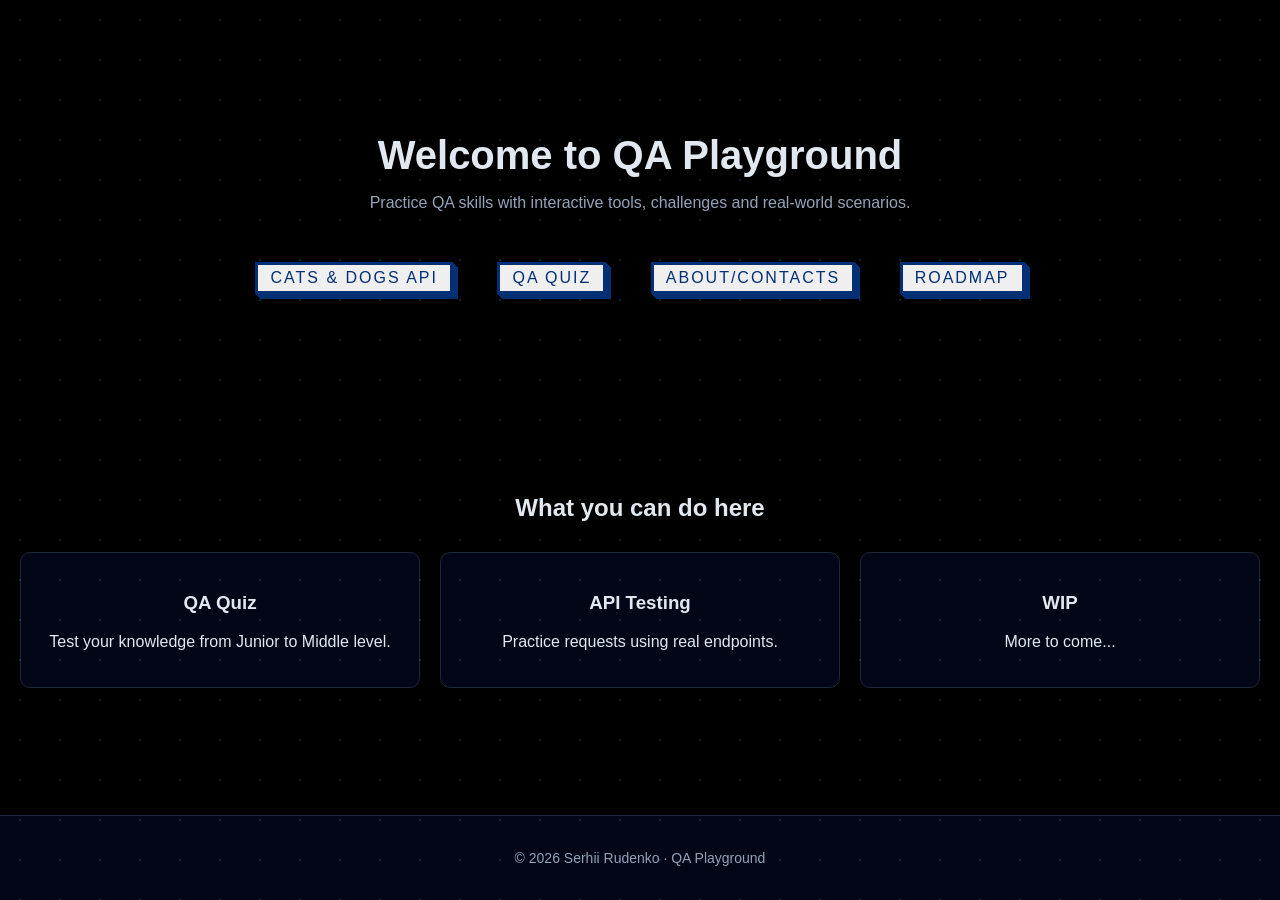
<file: index.html>
<!doctype html>
<html lang="eng">
    <head>
        <meta charset="utf-8" />
        <meta name="viewport" content=" width=device-width, initial-scale=1.0">
        <title>QA Playground</title>
        <link rel="stylesheet" href="css/style.css" />
    </head>

    <body>
       
        <section class="hero">
            <h1>Welcome to QA Playground</h1>
            <p>Practice QA skills with interactive tools, challenges and real-world scenarios.</p>
    
            <div class="buttons">
                <button class="button-54" role="button" onclick="window.location.href='https://github.com/SerhiiRudenkoepk/API-Cats-Dogs'">Cats & Dogs API</button>
                <button class="button-54" role="button" onclick="window.location.href='quiz.html'">QA QUIZ</button>
                <button class="button-54" role="button" onclick="window.location.href='about.html'">ABOUT/CONTACTS</button>
                <button class="button-54" role="button" onclick="window.location.href='roadmap.html'">ROADMAP</button>
            </div>
            
        </section>
    
        <!-- INFO SECTION -->
        <section class="info">
            <h2>What you can do here</h2>
    
            <div class="cards">
                <div class="card">
                    <h3>QA Quiz</h3>
                    <p>Test your knowledge from Junior to Middle level.</p>
                </div>
    
                <div class="card">
                    <h3>API Testing</h3>
                    <p>Practice requests using real endpoints.</p>
                </div>
    
                <div class="card">
                    <h3>WIP</h3>
                    <p>More to come... </p>
                </div>
            </div>
        </section>
        <footer class="footer">
            <p>© 2026 Serhii Rudenko · QA Playground</p>
          </footer>
    </body>
</html>
</file>
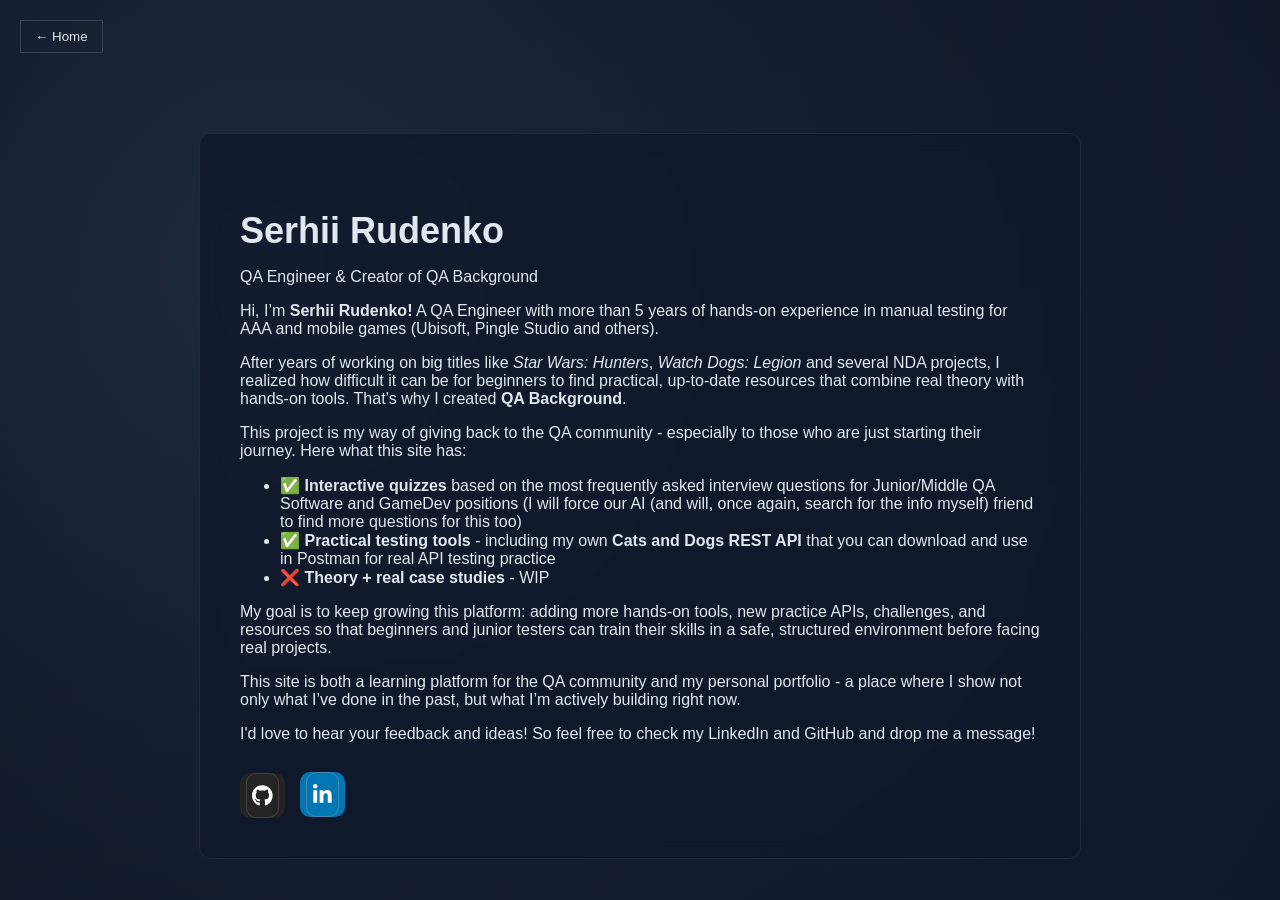
<file: about.html>
<!DOCTYPE html>
<html lang="en">
    <head>
        <meta charset="utf-8" />
        <meta name="viewport" content=" width=device-width, initial-scale=1.0">
        <title>About me</title>
        <link rel="stylesheet" href="css/about.css" />
    </head>

    <body>
        <!-- BACK BUTTON -->
  <div class="top-bar">
    <button class="back-btn" onclick="window.location.href='index.html'">← Home</button>
  </div>

  <!-- MAIN SECTION -->
  <section class="about-container">

    

    <section class="max-w-4xl mx-auto px-6 py-16">
        <div class="text-center mb-12">
          <h1 class="text-5xl font-bold text-gray-900 mb-2">Serhii Rudenko</h1>
          <p class="text-2xl text-blue-600 font-medium">QA Engineer &amp; Creator of QA Background</p>
        </div>
    
        <div class="prose prose-lg max-w-none text-gray-700">
          <p class="text-xl leading-relaxed">
            Hi, I’m <strong>Serhii Rudenko!</strong> A QA Engineer with more than 5 years of hands-on experience in manual testing for AAA and mobile games (Ubisoft, Pingle Studio and others).
          </p>
    
          <p class="mt-6">
            After years of working on big titles like <em>Star Wars: Hunters</em>, <em>Watch Dogs: Legion</em> and several NDA projects, 
            I realized how difficult it can be for beginners to find practical, up-to-date resources that combine real theory with hands-on tools. 
            That’s why I created <strong>QA Background</strong>.
          </p>
    
          <p class="mt-6">
            This project is my way of giving back to the QA community - especially to those who are just starting their journey. 
            Here what this site has:
          </p>
    
          <ul class="mt-8 grid grid-cols-1 md:grid-cols-2 gap-6 text-base">
            <li class="flex items-start gap-3">
              <span class="text-emerald-500 mt-1">✅</span>
              <span><strong>Interactive quizzes</strong> based on the most frequently asked interview questions for Junior/Middle QA Software and GameDev positions (I will force our AI (and will, once again, search for the info myself) friend to find more questions for this too)</span>
            </li>
            <li class="flex items-start gap-3">
              <span class="text-emerald-500 mt-1">✅</span>
              <span><strong>Practical testing tools</strong> - including my own <strong>Cats and Dogs REST API</strong> that you can download and use in Postman for real API testing practice</span>
            </li>
            <li class="flex items-start gap-3">
              <span class="text-emerald-500 mt-1">❌</span>
              <span><strong>Theory + real case studies</strong> - WIP</span>
            </li>
            
          </ul>
    
          <p class="mt-10 text-lg">
            My goal is to keep growing this platform: adding more hands-on tools, new practice APIs, challenges, and resources so that beginners and junior testers can train their skills in a safe, structured environment before facing real projects.
          </p>
    
          <p class="mt-8 text-lg font-medium text-gray-900">
            This site is both a learning platform for the QA community and my personal portfolio - a place where I show not only what I’ve done in the past, but what I’m actively building right now.
            </p>
            <p>
            I'd love to hear your feedback and ideas! So feel free to check my LinkedIn and GitHub and drop me a message!
          </p>
        </div>
    

    <!-- LINKS -->
    <div class="links">
        
<button class="Btn" onclick="window.location.href='https://github.com/SerhiiRudenkoepk'">
    <span class="svgContainer">
      <svg fill="white" viewBox="0 0 496 512" height="1.6em"><path d="M165.9 397.4c0 2-2.3 3.6-5.2 3.6-3.3.3-5.6-1.3-5.6-3.6 0-2 2.3-3.6 5.2-3.6 3-.3 5.6 1.3 5.6 3.6zm-31.1-4.5c-.7 2 1.3 4.3 4.3 4.9 2.6 1 5.6 0 6.2-2s-1.3-4.3-4.3-5.2c-2.6-.7-5.5.3-6.2 2.3zm44.2-1.7c-2.9.7-4.9 2.6-4.6 4.9.3 2 2.9 3.3 5.9 2.6 2.9-.7 4.9-2.6 4.6-4.6-.3-1.9-3-3.2-5.9-2.9zM244.8 8C106.1 8 0 113.3 0 252c0 110.9 69.8 205.8 169.5 239.2 12.8 2.3 17.3-5.6 17.3-12.1 0-6.2-.3-40.4-.3-61.4 0 0-70 15-84.7-29.8 0 0-11.4-29.1-27.8-36.6 0 0-22.9-15.7 1.6-15.4 0 0 24.9 2 38.6 25.8 21.9 38.6 58.6 27.5 72.9 20.9 2.3-16 8.8-27.1 16-33.7-55.9-6.2-112.3-14.3-112.3-110.5 0-27.5 7.6-41.3 23.6-58.9-2.6-6.5-11.1-33.3 2.6-67.9 20.9-6.5 69 27 69 27 20-5.6 41.5-8.5 62.8-8.5s42.8 2.9 62.8 8.5c0 0 48.1-33.6 69-27 13.7 34.7 5.2 61.4 2.6 67.9 16 17.7 25.8 31.5 25.8 58.9 0 96.5-58.9 104.2-114.8 110.5 9.2 7.9 17 22.9 17 46.4 0 33.7-.3 75.4-.3 83.6 0 6.5 4.6 14.4 17.3 12.1C428.2 457.8 496 362.9 496 252 496 113.3 383.5 8 244.8 8zM97.2 352.9c-1.3 1-1 3.3.7 5.2 1.6 1.6 3.9 2.3 5.2 1 1.3-1 1-3.3-.7-5.2-1.6-1.6-3.9-2.3-5.2-1zm-10.8-8.1c-.7 1.3.3 2.9 2.3 3.9 1.6 1 3.6.7 4.3-.7.7-1.3-.3-2.9-2.3-3.9-2-.6-3.6-.3-4.3.7zm32.4 35.6c-1.6 1.3-1 4.3 1.3 6.2 2.3 2.3 5.2 2.6 6.5 1 1.3-1.3.7-4.3-1.3-6.2-2.2-2.3-5.2-2.6-6.5-1zm-11.4-14.7c-1.6 1-1.6 3.6 0 5.9 1.6 2.3 4.3 3.3 5.6 2.3 1.6-1.3 1.6-3.9 0-6.2-1.4-2.3-4-3.3-5.6-2z"></path></svg>
    </span>
    <span class="BG"></span>
   </button>
          
        <button class="Btn2" onclick="window.location.href='https://www.linkedin.com/in/sergey-rudenko-epk/'">
            <span class="svgContainer2">
              <svg
                viewBox="0 0 448 512"
                height="1.6em"
                xmlns="http://www.w3.org/2000/svg"
                class="svgIcon"
                fill="white"
              >
                <path
                  d="M100.3 448H7.4V148.9h92.9zM53.8 108.1C24.1 108.1 0 83.5 0 53.8a53.8 53.8 0 0 1 107.6 0c0 29.7-24.1 54.3-53.8 54.3zM447.9 448h-92.7V302.4c0-34.7-.7-79.2-48.3-79.2-48.3 0-55.7 37.7-55.7 76.7V448h-92.8V148.9h89.1v40.8h1.3c12.4-23.5 42.7-48.3 87.9-48.3 94 0 111.3 61.9 111.3 142.3V448z"
                ></path>
              </svg>
            </span>
            <span class="BG2"></span>
        </button>
    </div>

  </section>
        

  
    </body>
</html>
</file>
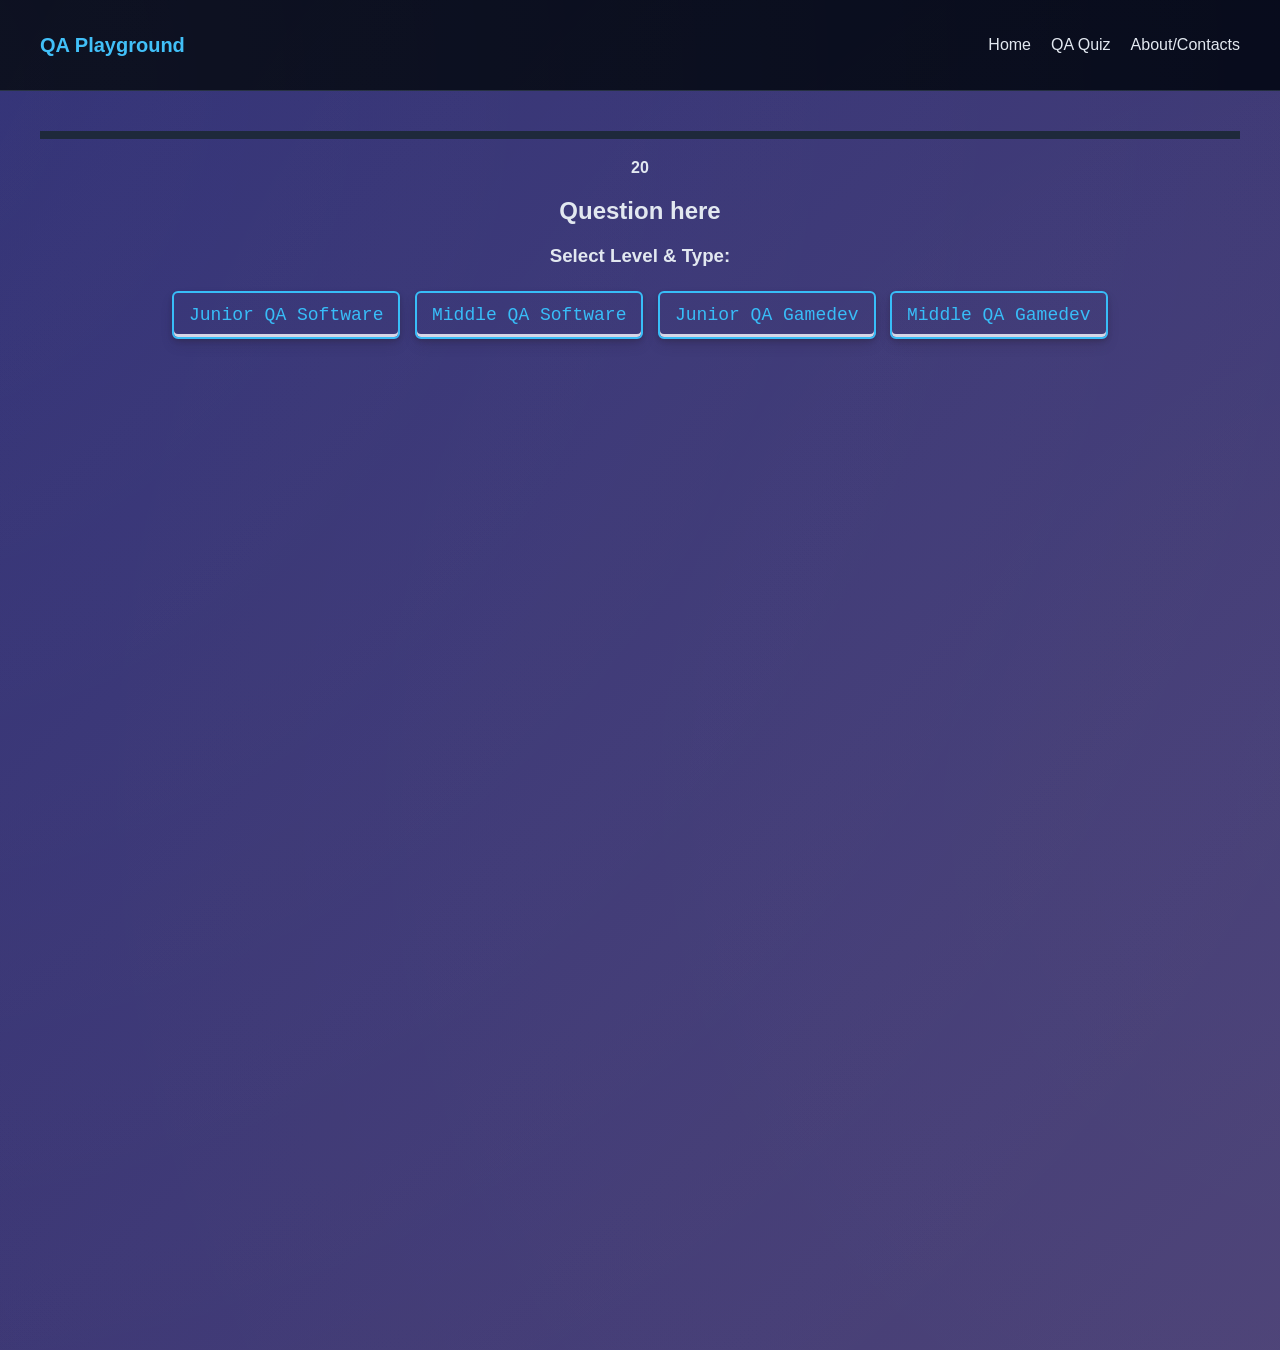
<file: quiz.html>
<!DOCTYPE html>
<html lang="en">
    <head>
        <meta charset="UTF-8">
        <meta name="viewport" content="width=device-width, initial-scale=1.0">
        <title>QA Quiz</title>
        <link rel="stylesheet" href="css/quiz_style.css">
    </head>
    <body>
  <header class="navbar">
    <div class="logo">QA Playground</div>
    <nav>
      <ul class="nav-links">
        <li><a href="index.html">Home</a></li>
        <li><a href="quiz.html">QA Quiz</a></li>
        <li><a href="about.html">About/Contacts</a></li>
      </ul>
    </nav>
  </header>

  <main class="quiz-main">
    <div id="quiz-container">

      <!-- progress -->
      <div id="progress-wrapper">
        <div id="progress-bar"></div>
      </div>

      <!-- question number -->
      <p id="question-number"></p>

      <!-- timer -->
      <p id="timer">20</p>

      <!-- question -->
      <h2 id="question">Question here</h2>

      <!-- answers -->
      <div id="answers"></div>

      <!-- feedback -->
      <p id="feedback"></p>

      
      <div class="difficulty-selection">
        <h3>Select Level & Type:</h3>
        <button class="button-30" role="button" onclick="startQuiz('junior', 'software')">Junior QA Software</button>
        <button class="button-30" role="button" onclick="startQuiz('middle', 'software')">Middle QA Software</button>
        <button class="button-30" role="button" onclick="startQuiz('junior', 'gamedev')">Junior QA Gamedev</button>
        <button class="button-30" role="button" onclick="startQuiz('middle', 'gamedev')">Middle QA Gamedev</button>
      </div>

    </div>
  </main>

  <script src="js/quiz.js"></script>
</body>
</html>
</file>
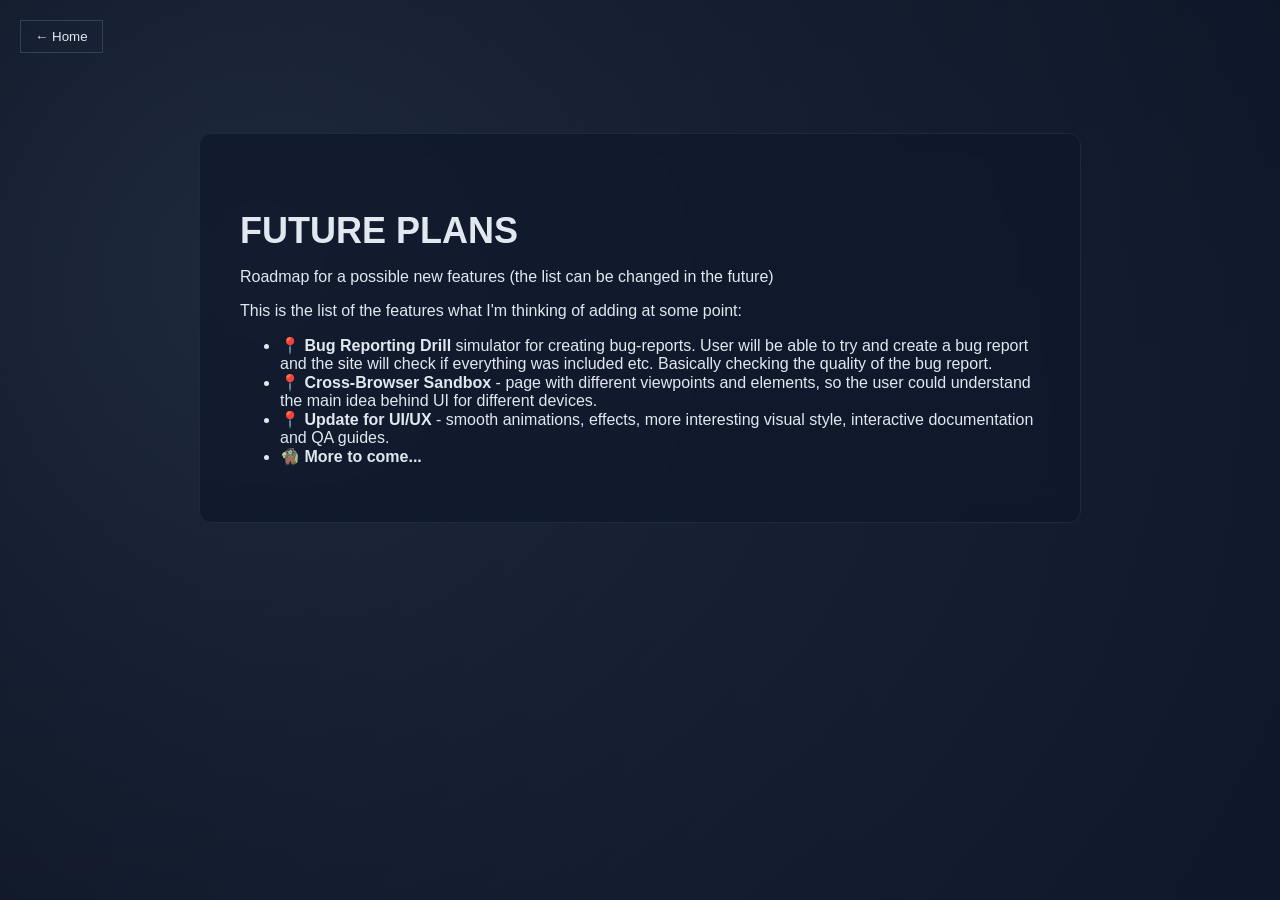
<file: roadmap.html>
<!DOCTYPE html>
<html lang="en">
    <head>
        <meta charset="utf-8" />
        <meta name="viewport" content=" width=device-width, initial-scale=1.0">
        <title>Roadmap</title>
        <link rel="stylesheet" href="css/about.css" />
    </head>

    <body>
        <!-- BACK BUTTON -->
  <div class="top-bar">
    <button class="back-btn" onclick="window.location.href='index.html'">← Home</button>
  </div>

  <!-- MAIN SECTION -->
  <section class="about-container">

    

    <section class="max-w-4xl mx-auto px-6 py-16">
        <div class="text-center mb-12">
          <h1 class="text-5xl font-bold text-gray-900 mb-2">FUTURE PLANS</h1>
          <p class="text-2xl text-blue-600 font-medium">Roadmap for a possible new features (the list can be changed in the future)</p>
        </div>
    
        <div class="prose prose-lg max-w-none text-gray-700">
          <p class="text-xl leading-relaxed">
            
          <p class="mt-6">
            This is the list of the features what I'm thinking of adding at some point:
          </p>
    
          <ul class="mt-8 grid grid-cols-1 md:grid-cols-2 gap-6 text-base">
            <li class="flex items-start gap-3">
              <span class="text-emerald-500 mt-1">📍</span>
              <span><strong>Bug Reporting Drill </strong> simulator for creating bug-reports. User will be able to try and create a bug report and the site will check if everything was included etc. Basically checking the quality of the bug report. </span>
            </li>
            <li class="flex items-start gap-3">
              <span class="text-emerald-500 mt-1">📍</span>
              <span><strong> Cross-Browser Sandbox </strong> - page with different viewpoints and elements, so the user could understand the main idea behind UI for different devices.</span>
            </li>
            <li class="flex items-start gap-3">
              <span class="text-emerald-500 mt-1">📍</span>
              <span><strong>Update for UI/UX </strong> - smooth animations, effects, more interesting visual style, interactive documentation and QA guides.</span>
            </li>
            <li class="flex items-start gap-3">
                <span class="text-emerald-500 mt-1">🧌</span>
                <span><strong> More to come... </strong> </span>
              </li>
            
          </ul>
    
          
        </div>
</file>
<file: css/style.css>
body {
    margin: 0;
    font-family: Arial, sans-serif;
    background-color: #000000;
    color: #e2e8f0;
    display: flex;
    flex-direction: column;
    min-height: 100vh;
    
}


.footer {
  margin-top: auto;
  text-align: center;
  padding: 20px;
  font-size: 14px;
  color: #94a3b8;
  border-top: 1px solid #1e293b;
  background-color: #020617;
}

@keyframes moveParticles {
    from { transform: translate(0, 0); }
    to { transform: translate(-200px, -200px); }
  }

body::before {
    content: "";
    position: fixed;
    width: 200%;
    height: 200%;
    background-image: radial-gradient(#38bdf8 1px, transparent 1px);
    background-size: 40px 40px;
    animation: moveParticles 20s linear infinite;
    opacity: 0.2;
  }

.navbar {
    display: flex; /* flex */
    justify-content: space-between;
    align-items: center;
    padding: 20px 40px;
    background-color: #020617;
    border-bottom: 1px solid #e2e8f0;
}

.logo {
    font-size: 20px;
    font-weight: bold;
    color: #38bdf8;
}




/* CSS for my cute new mega cool buttons */
.button-54 {
  font-family: "Open Sans", sans-serif;
  font-size: 16px;
  letter-spacing: 2px;
  text-decoration: none;
  text-transform: uppercase;
  color: #032f75;
  cursor: pointer;
  border: 3px solid;
  padding: 0.25em 0.5em;
  box-shadow: 1px 1px 0px 0px, 2px 2px 0px 0px, 3px 3px 0px 0px, 4px 4px 0px 0px, 5px 5px 0px 0px;
  position: relative;
  user-select: none;
  -webkit-user-select: none;
  touch-action: manipulation;
  margin: 20px;
}

.button-54:active {
  box-shadow: 0px 0px 0px 0px;
  top: 5px;
  left: 5px;
}

@media (min-width: 768px) {
  .button-54 {
    padding: 0.25em 0.75em;
  }
}


.hero {
    text-align: center;
    padding: 100px 20px;
}

.hero h1 {
    font-size: 40px;
    margin-bottom: 10px;
}

.hero p {
    color: #94a3b8;
    margin-bottom: 30px;
}

/* other buttons */
.btn {
    padding: 10px 20px;
    background-color: #38bdf8;
    color: #020617;
    text-decoration: none;
    border-radius: 8px;
    margin: 5px;
}

.btn.secondary {
    background-color: transparent;
    border: 1px solid #38bdf8;
    color: #38bdf8;
}

/* info  */
.info {
    padding: 60px 20px;
    text-align: center;
}

.cards {
    display: grid;
    grid-template-columns: repeat(auto-fit, minmax(200px, 1fr));
    gap: 20px;
    margin-top: 30px;
}

.card {
    background-color: #020617;
    padding: 20px;
    border-radius: 10px;
    border: 1px solid #1e293b;
}
</file>
<file: css/about.css>
.Btn {
    width: 45px;
    height: 45px;
    display: flex;
    align-items: center;
    justify-content: center;
    border: none;
    background-color: transparent;
    position: relative;
    /* overflow: hidden; */
    border-radius: 7px;
    cursor: pointer;
    transition: all .3s;
  }
  
  .svgContainer {
    width: 100%;
    height: 100%;
    display: flex;
    align-items: center;
    justify-content: center;
    background-color: transparent;
    backdrop-filter: blur(0px);
    letter-spacing: 0.8px;
    border-radius: 10px;
    transition: all .3s;
    border: 1px solid rgba(106, 104, 104, 0.466);
  }
  
  .BG {
    position: absolute;
    content: "";
    width: 100%;
    height: 100%;
    background: #242424;
    z-index: -1;
    border-radius: 10px;
    pointer-events: none;
    transition: all .3s;
    align-self: center;
  }
  
  .Btn:hover .BG {
    transform: rotate(35deg);
    transform-origin: bottom;
  }
  
  .Btn:hover .svgContainer {
    background-color: rgba(156, 156, 156, 0.466);
    backdrop-filter: blur(4px);
  }
  
  
/* From Uiverse.io by vinodjangid07 */ 
.Btn2 {
    width: 45px;
    height: 45px;
    display: flex;
    align-items:flex-end;
    justify-content: center;
    border: none;
    background-color: transparent;
    position: relative;
    /* overflow: hidden; */
    border-radius: 7px;
    cursor: pointer;
    transition: all 0.3s;
  }
  
  .svgContainer2 {
    width: 100%;
    height: 100%;
    display: flex;
    align-items: center;
    justify-content: center;
    background-color: transparent;
    backdrop-filter: blur(0px);
    letter-spacing: 0.8px;
    border-radius: 10px;
    transition: all 0.3s;
    border: 1px solid rgba(156, 156, 156, 0.466);
  }
  
  .BG2 {
    position: absolute;
    content: "";
    width: 100%;
    height: 100%;
    background: #0077b5;
    z-index: -1;
    border-radius: 10px;
    pointer-events: none;
    transition: all 0.3s;
  }
  
  .Btn2:hover .BG2 {
    transform: rotate(35deg);
    transform-origin: bottom;
  }
  
  .Btn2:hover .svgContainer2 {
    border: 1px solid rgba(216, 216, 216, 0.466);
    background-color: rgba(190, 190, 190, 0.466);
    backdrop-filter: blur(4px);
  }
  .links {
    display: flex;
    gap: 15px;
  }


  body {
    margin: 0;
    font-family: 'Open Sans', sans-serif;
    color: #e2e8f0;
    min-height: 100vh;
    overflow-x: hidden;
  
    
    background: radial-gradient(circle at 20% 30%, #1e293b, transparent),
                radial-gradient(circle at 80% 70%, #0f172a, transparent),
                linear-gradient(120deg, #020617, #0f172a);
  }
  
  /* BACK BUTTON */
  .top-bar {
    padding: 20px;
  }
  
  .back-btn {
    background: transparent;
    border: 1px solid #334155;
    color: #e2e8f0;
    padding: 8px 14px;
    cursor: pointer;
  }
  
  .back-btn:hover {
    background: #1e293b;
  }
  
  /* MAIN CONTAINER */
  .about-container {
    max-width: 800px;
    margin: 60px auto;
    padding: 40px;
  
    /* glass effect */
    background: rgba(15, 23, 42, 0.7);
    backdrop-filter: blur(10px);
    border: 1px solid #1e293b;
    border-radius: 12px;
  }
  
  /* TEXT */
  h1 {
    font-size: 36px;
    margin-bottom: 10px;
  }
  
  .subtitle {
    color: #94a3b8;
    margin-bottom: 30px;
  }
  
  .about-text p {
    margin-bottom: 15px;
    line-height: 1.6;
  }
  
  /* SKILLS */
  .skills {
    margin-top: 30px;
  }
  
  .skills ul {
    list-style: none;
    padding: 0;
  }
  
  .skills li {
    background: #1e293b;
    margin: 8px 0;
    padding: 8px 12px;
    border-radius: 6px;
  }
  
  /* LINKS */
  .links {
    margin-top: 30px;
  }
  
  .link-btn {
    display: inline-block;
    margin-right: 10px;
    padding: 10px 16px;
    border: 1px solid #334155;
    text-decoration: none;
    color: #e2e8f0;
    transition: 0.2s;
  }
  
  .link-btn:hover {
    background: #1e293b;
  }
</file>
<file: css/quiz_style.css>
body {
    margin: 0;
    font-family: 'Open Sans', sans-serif;
    min-height: 100vh;
    display: flex;
    flex-direction: column;
    position: relative;
    overflow: hidden;
  
    /* WIP animation */
    background: linear-gradient(-45deg, #1e3c72, #2a5298, #4e4376, #2a2a72);
    background-size: 400% 400%;
    animation: gradientShift 25s ease infinite;
  }
  
  /* animation shifting grad */
  @keyframes gradientShift {
    0% { background-position: 0% 50%; }
    50% { background-position: 100% 50%; }
    100% { background-position: 0% 50%; }
  }
  
  /* effects */
  body::after {
    content: '';
    position: absolute;
    top: -50%;
    left: -50%;
    width: 200%;
    height: 200%;
    background: radial-gradient(circle at 20% 30%, rgba(255,255,255,0.05), transparent 70%),
                radial-gradient(circle at 80% 70%, rgba(255,255,255,0.03), transparent 70%);
    pointer-events: none;
    animation: lightMove 35s linear infinite;
  }
  
  /* animations */
  @keyframes lightMove {
    0% { transform: rotate(0deg); }
    50% { transform: rotate(180deg); }
    100% { transform: rotate(360deg); }
  }
  
  /* content above */
  .quiz-main {
    position: relative;
    z-index: 1;
    padding: 40px;
    text-align: center;
    color: #e2e8f0; /* светлый цвет текста на тёмном фоне */
  }

  
.navbar {
    display: flex;
}


/* style for our beaturiful button */
.button-30 {
  align-items: center;
  appearance: none;
  background-color: #FCFCFD;
  border-radius: 4px;
  border-width: 0;
  box-shadow: rgba(45, 35, 66, 0.4) 0 2px 4px,rgba(45, 35, 66, 0.3) 0 7px 13px -3px,#D6D6E7 0 -3px 0 inset;
  box-sizing: border-box;
  color: #36395A;
  cursor: pointer;
  display: inline-flex;
  font-family: "JetBrains Mono",monospace;
  height: 48px;
  justify-content: center;
  line-height: 1;
  overflow: hidden;
  padding-left: 16px;
  padding-right: 16px;
  position: relative;
  text-align: left;
  text-decoration: none;
  transition: box-shadow .15s,transform .15s;
  user-select: none;
  -webkit-user-select: none;
  touch-action: manipulation;
  white-space: nowrap;
  will-change: box-shadow,transform;
  font-size: 18px;
  margin: 10px;
}

.button-30:focus {
  box-shadow: #D6D6E7 0 0 0 1.5px inset, rgba(45, 35, 66, 0.4) 0 2px 4px, rgba(45, 35, 66, 0.3) 0 7px 13px -3px, #D6D6E7 0 -3px 0 inset;
}

.button-30:hover {
  box-shadow: rgba(45, 35, 66, 0.4) 0 4px 8px, rgba(45, 35, 66, 0.3) 0 7px 13px -3px, #D6D6E7 0 -3px 0 inset;
  transform: translateY(-2px);
}

.button-30:active {
  box-shadow: #D6D6E7 0 3px 7px inset;
  transform: translateY(2px);
}

.navbar {
    /* we're making it as a container Flexbox */
    display: flex;
    /* first element goes to the left side. The last one to the right */
    justify-content: space-between;
    align-items: center;
    padding: 20px 40px;
    background-color: #020617;
    border-bottom: 1px solid #1e293b;
}

.logo {
    font-size: 20px;
    font-weight: bold;
    color: #38bdf8;
}

.nav-links {
    list-style: none;
    display: flex;
    gap: 20px;
  }
  
  .nav-links a {
    text-decoration: none;
    color: #e2e8f0;
  }
  
  .quiz-main {
    padding: 40px;
    text-align: center;
  }
  
  #progress-wrapper {
    width: 100%;
    height: 8px;
    background: #1e293b;
    margin-bottom: 20px;
  }
  
  #progress-bar {
    height: 100%;
    width: 0%;
    background: #22c55e;
    transition: width 0.3s ease;
  }
  
  #answers button {
    display: block;
    margin: 10px auto;
    padding: 10px 20px;
    font-size: 16px;
    cursor: pointer;
  }
  
  /* choosing every id="timer" */
  #timer {
    font-weight: bold;
    margin-bottom: 10px;
  }
  
  .difficulty-selection button {
    margin: 5px;
    padding: 8px 15px;
    cursor: pointer;
    border: 2px solid #38bdf8;
    background: transparent;
    color: #38bdf8;
    border-radius: 6px;
  }
</file>
